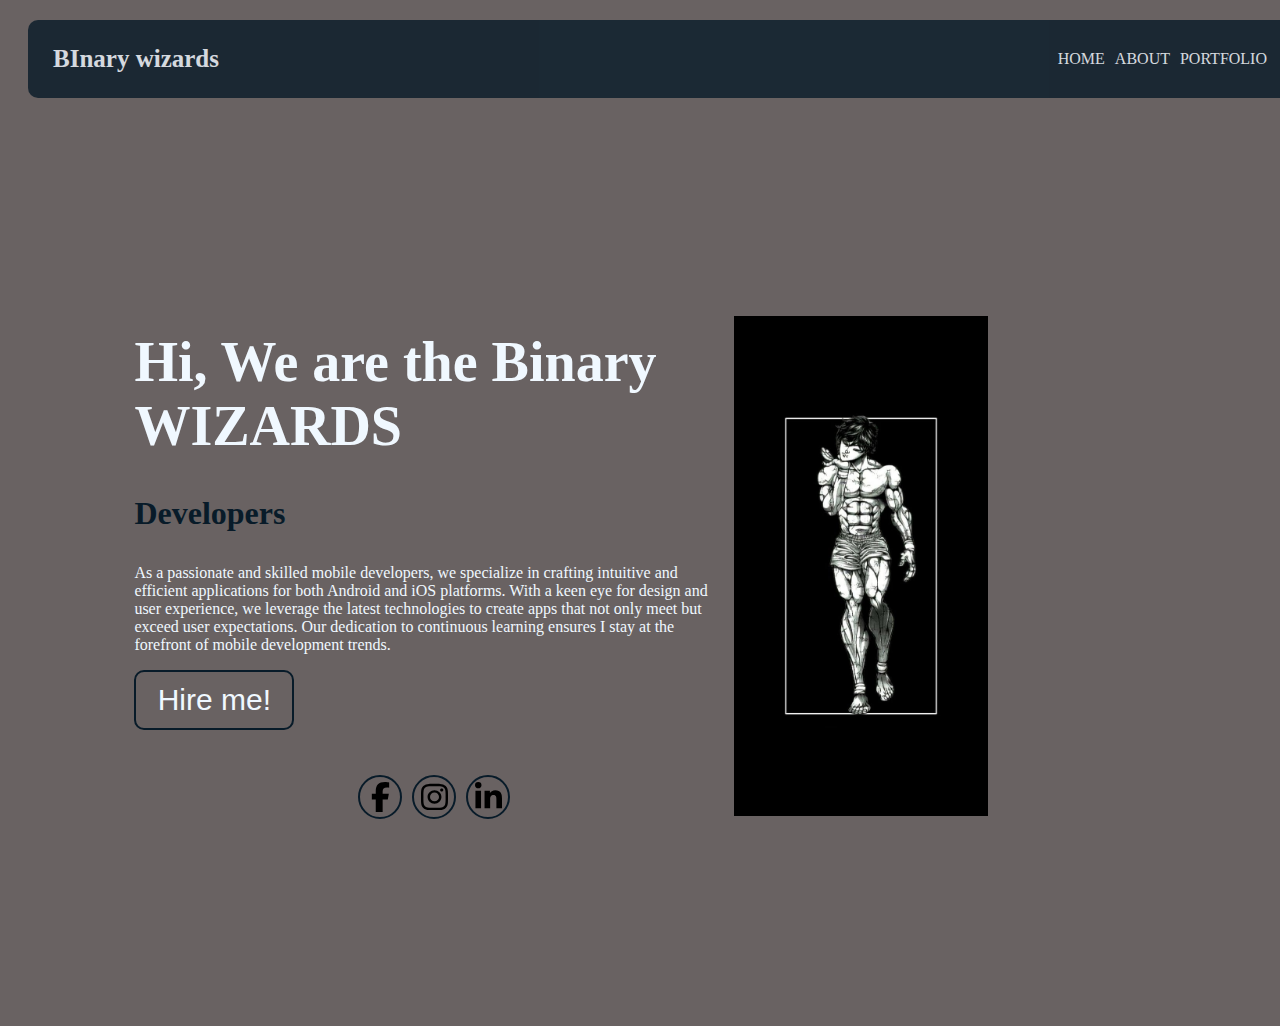
<file: index.html>
<!DOCTYPE html>
<html lang="en">
<head>
    <meta charset="UTF-8">
    <meta name="viewport" content="width=device-width, initial-scale=1.0">
    <title>Document</title>
    <link rel="stylesheet" href="style/style.css">
</head>
<body>
    <!-- Header -->
    <header>
        <!-- Logo -->
        <a href="#" class="logo">BInary wizards</a>
        <!-- Navigation bar -->
        <nav class="navbar">
            <a href="index.html">HOME</a>
            <a href="#">ABOUT</a>
            <a href="">PORTFOLIO</a>
        </nav>
    </header>

    <!-- Home section -->
    <section class="home">
        <!-- Home content -->
        <div class="home-content">
            <!-- Main heading -->
            <h1>Hi, We are the Binary WIZARDS</h1>
            <!-- Subheading -->
            <h3>Developers</h3>
            <!-- Paragraph -->
            <p>
                As a passionate and skilled mobile developers, we specialize in crafting intuitive and efficient applications for both Android and iOS platforms.
                With a keen eye for design and user experience, we leverage the latest technologies to create apps that not only meet but exceed user expectations. 
                Our dedication to continuous learning ensures I stay at the forefront of mobile development trends.
            </p>
            <!-- Call to action button -->
            <button><a href="https://www.fiverr.com" target="_blank">Hire me!</a></button>
            <!-- Social icons -->
            <div class="icons">
                <a href="https://www.facebook.com" target="_blank"><img src="assets/facebook-f.svg" alt="facebook"></a>
                <a href="https://www.instagram.com" target="_blank"><img src="assets/instagram.svg" alt=""></a>
                <a href="https://www.linkedin.com" target="_blank"><img src="assets/linkedin-in.svg" alt=""></a>
            </div>
        </div>
        <div class="hand">
            <img src="assets/baki.jpg" alt="">
        </div>
        
</section>

</body>
</html>
</file>
<file: style/style.css>
/* CSS styles */
        body {
            background-color:rgb(105, 98, 98);
        }
        /* Header styles */
        header {
            width: calc(100% - 40px);
            position: sticky;
            top: 0;
            left: 0;
            margin: 20px;
            padding: 20px;
            background-color: #081b29;
            opacity: 0.8;
            display: flex;
            justify-content: space-between;
            align-items: center;
            z-index: 100;
            border-radius: 10px;
        }
        /* Anchor styles */
        a {
            margin: 5px;
            color: aliceblue;
            text-decoration: none;
        }
        /* Logo styles */
        .logo {
            font-size: 25px;
            font-weight: 600;
        }
        /* Navigation styles */
        nav {
            display: flex;
            justify-content: flex-end;
            align-items: center;
        }
        /* Navigation link hover effect */
        .navbar a:hover{
            color: cyan;
        }
        /* Home section styles */
        .home{
            height: 100vh;
            display: flex;
            align-items: center;
            padding: 0 10%;
        }
        /* Home content styles */
        .home-content{
            max-width: 600px;
        }
        /* Heading styles */
        .home-content h1{
            font-size: 56px;
            font-weight: 700;
            color: aliceblue;
        }
        /* Subheading styles */
        .home-content h3{
            font-size: 32px;
            font-weight: 700;
            color:#081b29;
        }
        /* Paragraph styles */
        .home-content p{
            font-size: 16px;
            color: aliceblue;
        }
        /* Button styles */
        button{
            width: 160px;
            height: 60px;
            border-radius: 10px;
            background: transparent;
            color: aliceblue;
            font-size: 30px;
            border: 2px solid #081b29;
        } 
        /* Button hover effect */
        button:hover{
            background-color: #081b29;
        }
        /* Social icons container styles */
        .icons{
            display: flex;
            margin: 40px auto 20px;
            justify-content: center;
            width: 170px;
        }
        /* Social icon styles */
        .icons a{
            display: inline-flex;
            width: 40px;
            height: 40px;
            background: transparent;
            border: 2px solid #081b29;
            border-radius: 50%;
            font-size: 20px;
            color: aqua;
            text-decoration: none;
        }
        /* Image styles */
        img{
            height: 30px;
            width: auto;
            margin: auto;
        }
        /* Hand image styles */
        .hand img{
            height: 500px;
            width: auto;
        }
</file>
